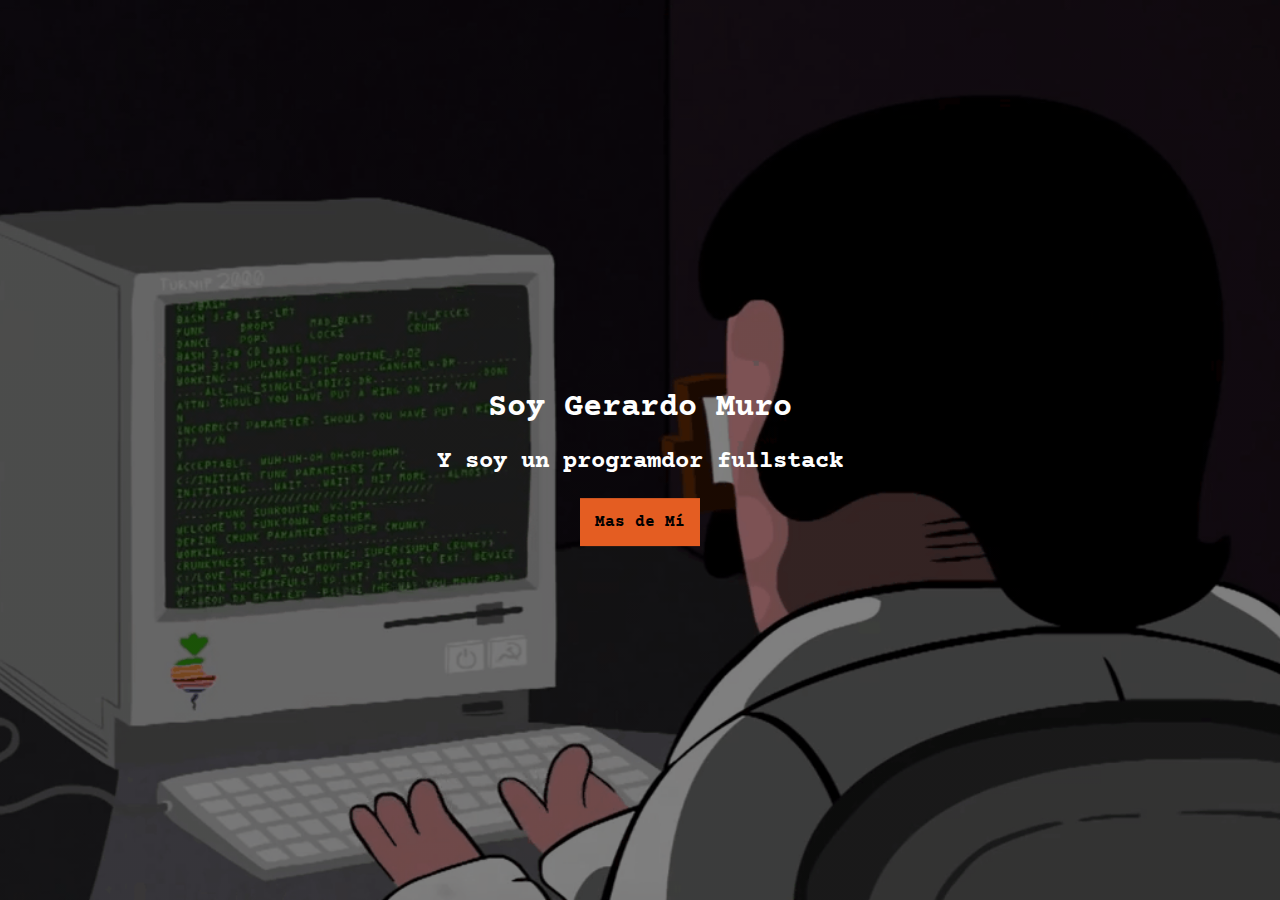
<file: index.html>
<!DOCTYPE html>
<html lang="en">
<head>
    <meta charset="UTF-8">
    <meta http-equiv="X-UA-Compatible" content="IE=edge">
    <meta name="viewport" content="width=device-width, initial-scale=1.0">
    <title>Gerardo Muro</title>
    <link rel="stylesheet" href="css/style.css">
    <link rel="preconnect" href="https://fonts.googleapis.com">
    <link rel="preconnect" href="https://fonts.gstatic.com" crossorigin>
    <link href="https://fonts.googleapis.com/css2?family=Courier+Prime:wght@700&display=swap" rel="stylesheet">
</head>
<body>
    <div class="hero-image">
        <div class="hero-text">
          <h1>Soy Gerardo Muro</h1>
          <h2>Y soy un programdor fullstack</h2><br>
          <a href="cv.html">
            Mas de Mí
          </a>
        </div>
      </div>
</body>
</html>
</file>
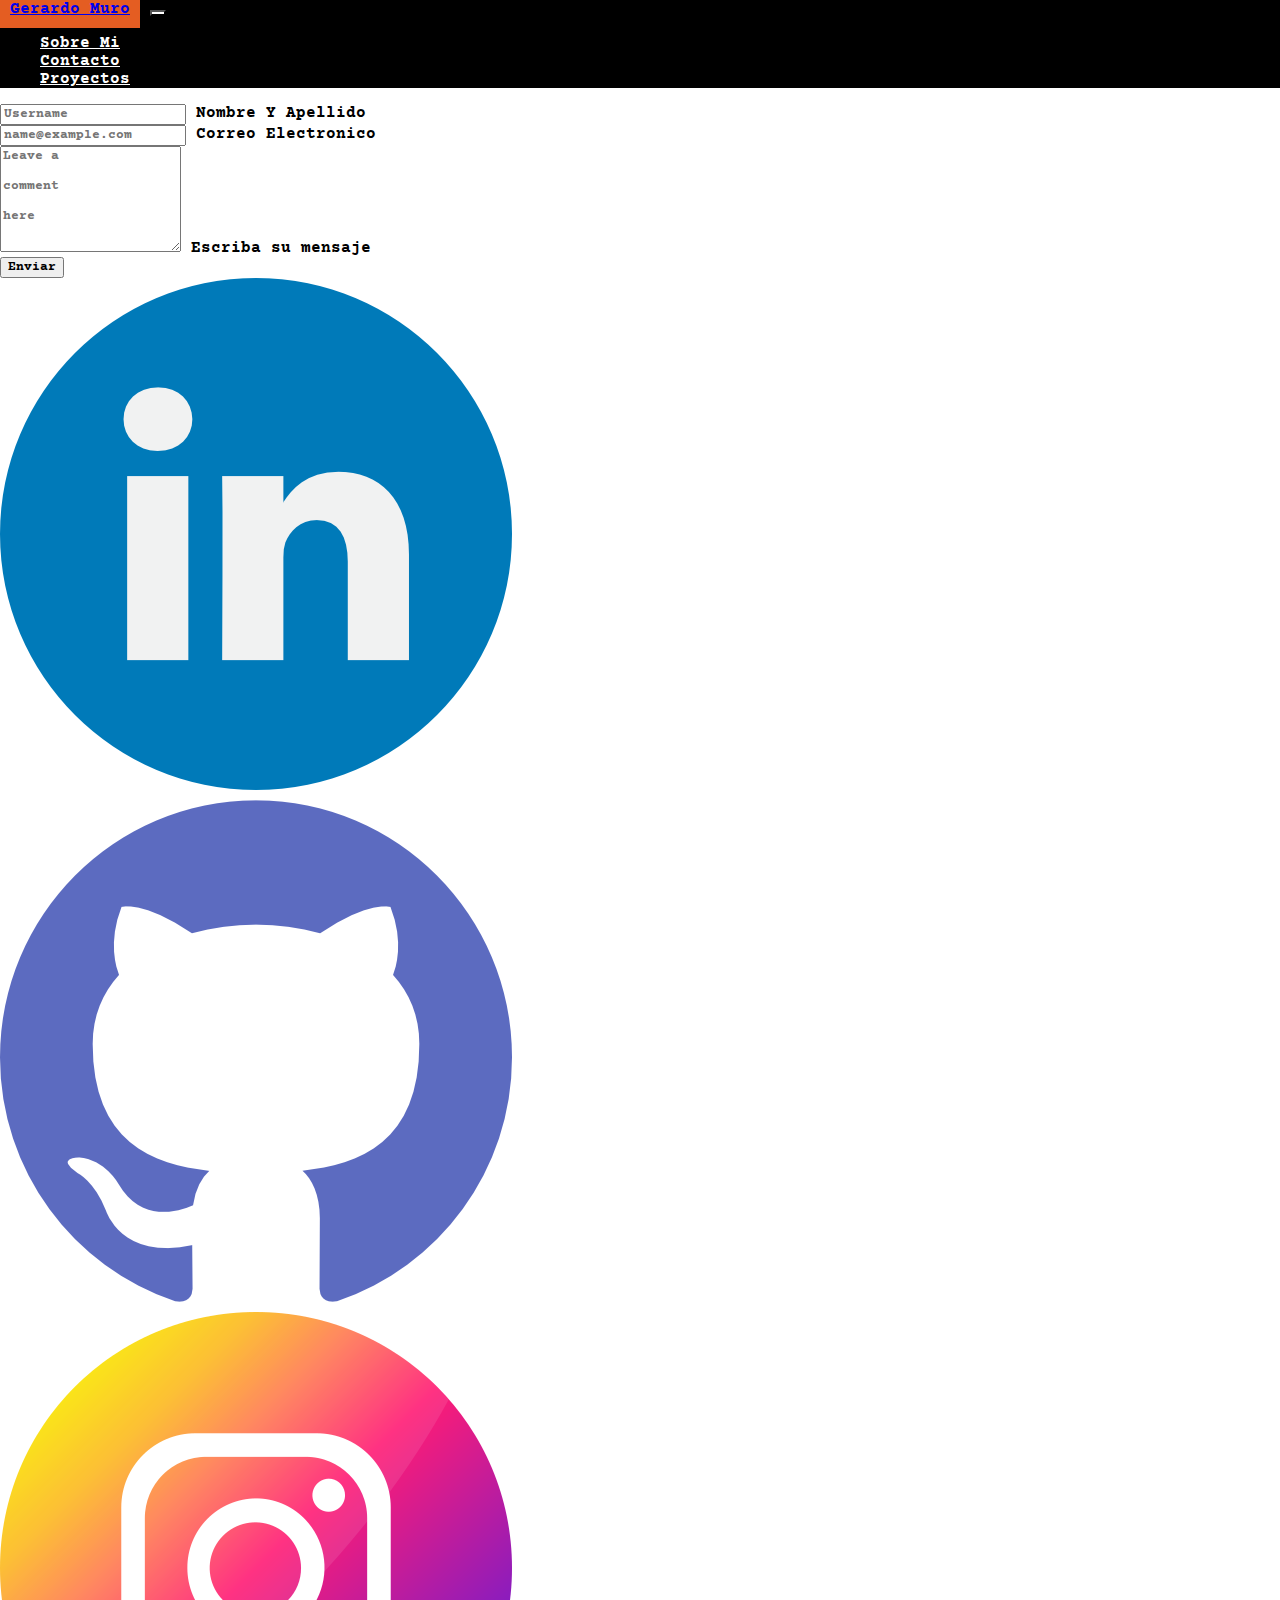
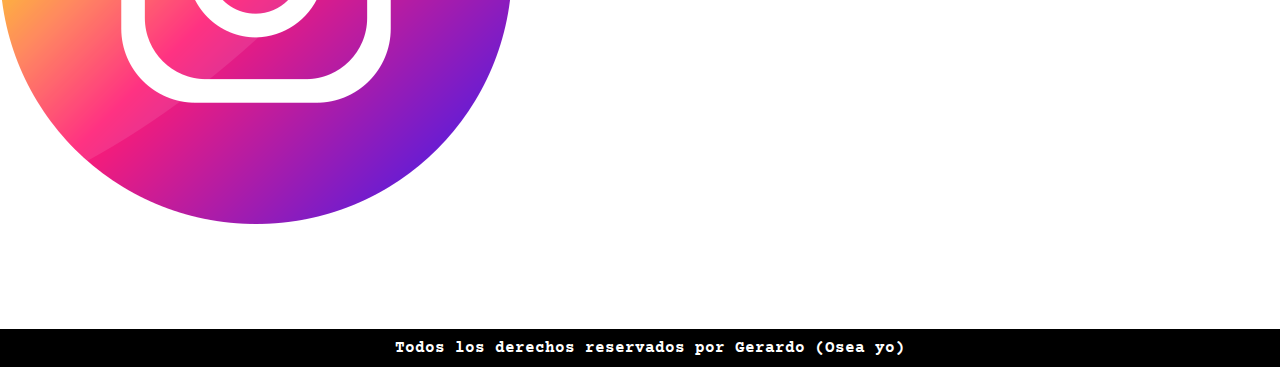
<file: contacto.html>
<!DOCTYPE html>
<html lang="en">
    <head>
        <meta charset="UTF-8">
        <meta http-equiv="X-UA-Compatible" content="IE=edge">
        <meta name="viewport" content="width=device-width, initial-scale=1.0">
        <title>Curriculum Gerardo Muro</title>
        <link
            href="https://cdn.jsdelivr.net/npm/bootstrap@5.2.2/dist/css/bootstrap.min.css"
            rel="stylesheet"
            integrity="sha384-Zenh87qX5JnK2Jl0vWa8Ck2rdkQ2Bzep5IDxbcnCeuOxjzrPF/et3URy9Bv1WTRi"
            crossorigin="anonymous"
            />
        <link rel="stylesheet" href="css/style-contacto.css">
        <link rel="stylesheet" href="css/style-contacto.css">
        <link rel="preconnect" href="https://fonts.googleapis.com">
        <link rel="preconnect" href="https://fonts.gstatic.com" crossorigin>
        <link
            href="https://fonts.googleapis.com/css2?family=Courier+Prime:wght@700&display=swap"
            rel="stylesheet">

    </head>

    <body>
        <div class="container-fluid p-0">
            <nav class="navbar navbar-expand-lg p-2 sticky-top">
                <div class="container-fluid">
                    <a class="navbar-brand text-light" href="index.html">Gerardo
                        Muro</a>
                    <button
                        class="navbar-toggler"
                        type="button"
                        data-bs-toggle="collapse"
                        data-bs-target="#navbarNav"
                        aria-controls="navbarNav"
                        aria-expanded="false"
                        aria-label="Toggle navigation">
                        <span class="navbar-toggler-icon"></span>
                    </button>
                    <div class="collapse navbar-collapse" id="navbarNav">
                        <ul class="navbar-nav text-center m-2">
                            <li class="nav-item me-5">
                                <a class="nav-link" aria-current="page"
                                    href="cv.html">Sobre Mi</a>
                            </li>
                            <li class="nav-item me-5">
                                <a class="nav-link" href="contacto.html">Contacto</a>
                            </li>
                            <li class="nav-item me-5">
                                <a class="nav-link" href="proyectos.html">Proyectos</a>
                            </li>
                        </ul>
                    </div>
                </div>
            </nav>

            <div class="container">
                <div class="container form">
                    <form action="">

                        <div class="input-group mb-3 mt-5">
                            <div class="form-floating is-valid was-validated">
                                <input type="text" class="form-control"
                                    id="floatingInputGroup1"
                                    placeholder="Username" required>
                                <label for="validationDefault01">Nombre
                                    Y Apellido</label>
                            </div>
                        </div>
                        <div class="form-floating mb-3 was-validated is-valid">
                            <input type="email" class="form-control"
                                id="floatingInput"
                                placeholder="name@example.com" required>
                            <label for="floatingInput">Correo Electronico</label>
                        </div>
                        <div class="form-floating">
                            <textarea class="form-control" placeholder="Leave a
                                comment
                                here" id="floatingTextarea2" style="height:
                                100px" required></textarea>
                            <label for="floatingTextarea2">Escriba su mensaje</label>
                        </div>
                        <div class="mb-3">
                            <button class="btn btn-primary mt-2" type="submit">Enviar</button>
                        </div>
                    </form>
                </div>

                <div class="d-flex flex-row mb-3 justify-content-evenly mt-5
                    flex-wrap">
                    <div class="p-2">
                        <div class="card border-0" style="width: 9rem;">
                            <a
                                href="https://www.linkedin.com/in/gerardo-ezequiel-muro-8029a9224/"
                                target="_blank">
                                <img src="icons/linkedin.png"
                                    class="card-img-top" alt="...">
                            </a>
                        </div>
                    </div>


                    <div class="p-2">
                        <div class="card border-0" style="width: 9rem;">
                            <a href="https://github.com/GerardoEzequielMuro"
                                target="_blank">
                                <img src="icons/github.png" class="card-img-top"
                                    alt="...">
                            </a>
                        </div>
                    </div>


                    <div class="p-2">
                        <div class="card border-0" style="width: 9rem;">
                            <a href="" target="_blank">
                                <img src="icons/instagram.png"
                                    class="card-img-top" alt="...">
                            </a>
                        </div>
                    </div>


                </div>

            </div>
        </div>
        <div>
        <footer class="pie">
            <span>Todos los derechos reservados por Gerardo (Osea yo)</span>
        </footer>
        </div>
        
        <script
            src="https://cdn.jsdelivr.net/npm/bootstrap@5.2.2/dist/js/bootstrap.bundle.min.js"
            integrity="sha384-OERcA2EqjJCMA+/3y+gxIOqMEjwtxJY7qPCqsdltbNJuaOe923+mo//f6V8Qbsw3"
            crossorigin="anonymous"></script>
    </body>
</html>
</file>
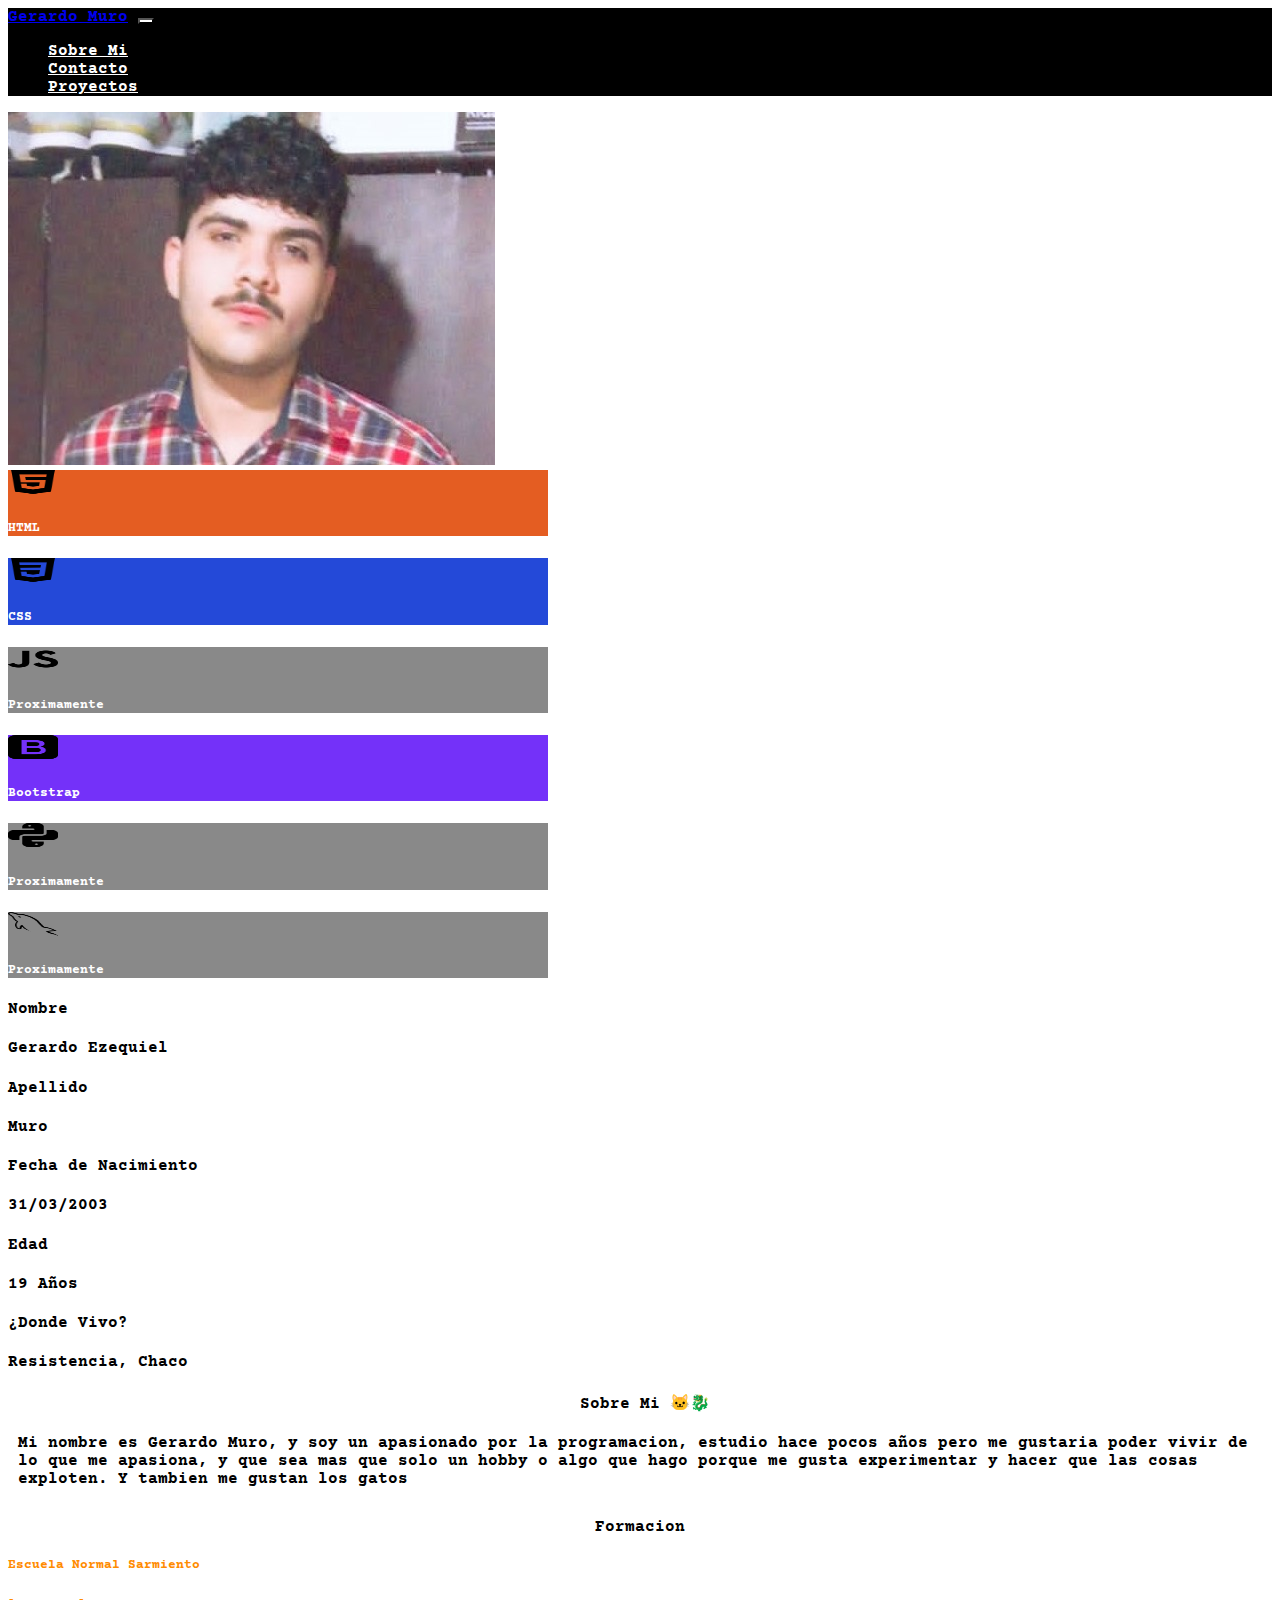
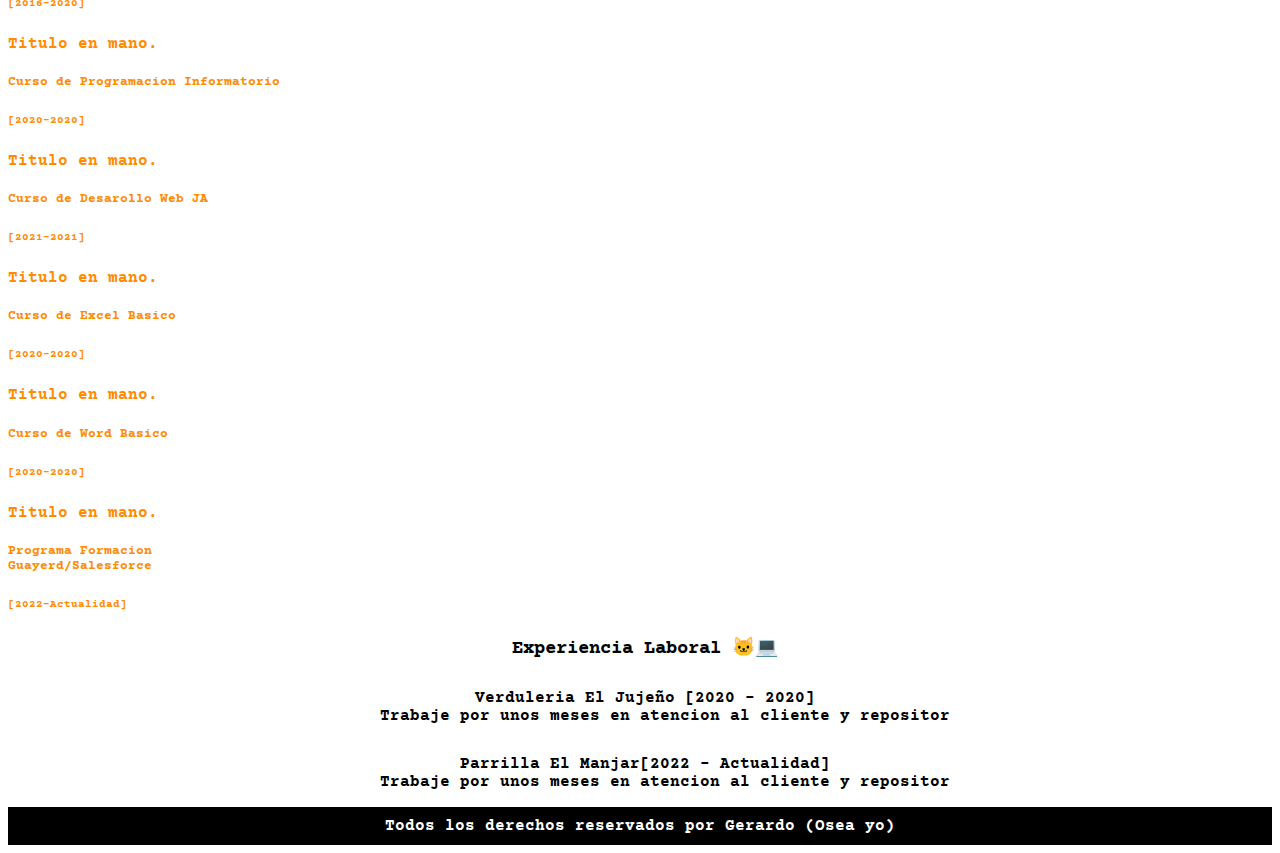
<file: cv.html>
<!DOCTYPE html>
<html lang="en">
    <head>
        <meta charset="UTF-8">
        <meta http-equiv="X-UA-Compatible" content="IE=edge">
        <meta name="viewport" content="width=device-width, initial-scale=1.0">
        <title>Curriculum Gerardo Muro</title>
        <link
            href="https://cdn.jsdelivr.net/npm/bootstrap@5.2.2/dist/css/bootstrap.min.css"
            rel="stylesheet"
            integrity="sha384-Zenh87qX5JnK2Jl0vWa8Ck2rdkQ2Bzep5IDxbcnCeuOxjzrPF/et3URy9Bv1WTRi"
            crossorigin="anonymous">
        <link rel="stylesheet" href="css/cv.css">
        <link rel="preconnect" href="https://fonts.googleapis.com">
        <link rel="preconnect" href="https://fonts.gstatic.com" crossorigin>
        <link href="https://fonts.googleapis.com/css2?family=Courier+Prime:wght@700&display=swap" rel="stylesheet">

    </head>

    <body>
        <div class="container-fluid p-0">
            <nav class="navbar navbar-expand-lg p-2 sticky-top">
                <div class="container-fluid">
                    <a class="navbar-brand text-light" href="index.html">Gerardo
                        Muro</a>
                    <button
                        class="navbar-toggler"
                        type="button"
                        data-bs-toggle="collapse"
                        data-bs-target="#navbarNav"
                        aria-controls="navbarNav"
                        aria-expanded="false"
                        aria-label="Toggle navigation">
                        <span class="navbar-toggler-icon"></span>
                    </button>
                    <div class="collapse navbar-collapse" id="navbarNav">
                        <ul class="navbar-nav text-center m-2">
                            <li class="nav-item me-5">
                                <a class="nav-link" aria-current="page"
                                    href="cv.html">Sobre Mi</a>
                            </li>
                            <li class="nav-item me-5">
                                <a class="nav-link" href="contacto.html">Contacto</a>
                            </li>
                            <li class="nav-item me-5">
                                <a class="nav-link" href="proyectos.html">Proyectos</a>
                            </li>
                        </ul>
                    </div>
                </div>
            </nav>

            <div class="d-flex m-3">
                <div class="p-2 flex-shrink-1">
                    <img
                        src="media/foto-perfil.jpeg"
                        class="img-fluid d-block mb-3"
                        alt="Foto de Curriculum"
                        />

                    <div
                        class="card mb-3 text-center html-color"
                        style="max-width: 540px; max-height: 100px;">
                        <div class="row g-0">
                            <div class="col-md-4">
                                <img
                                    src="icons/html-svg.svg.png"
                                    class="img-fluid rounded-start mt-2"
                                    width="50px"
                                    height="24"
                                    alt="HTML"
                                    />
                            </div>
                            <div class="col-md-8">
                                <div class="card-body">
                                    <h5 class="card-title">HTML</h5>
                                </div>
                            </div>
                        </div>
                    </div>
                    <div class="card mb-3 text-center css-color"
                        style="max-width: 540px; max-height: 100px;">
                        <div class="row g-0">
                            <div class="col-md-4">
                                <img
                                    src="icons/CSS.png"
                                    class="img-fluid rounded-start mt-2"
                                    width="50px"
                                    height="24"
                                    alt="CSS"
                                    />
                            </div>
                            <div class="col-md-8">
                                <div class="card-body">
                                    <h5 class="card-title">CSS</h5>
                                </div>
                            </div>
                        </div>
                    </div>
                    <div class="card mb-3 text-center js-color"
                        style="max-width: 540px; max-height: 100px;">
                        <div class="row g-0">
                            <div class="col-md-4">
                                <img
                                    src="icons/javascript.png"
                                    class="img-fluid rounded-start mt-2"
                                    width="50px"
                                    height="24"
                                    alt="CSS"
                                    />
                            </div>
                            <div class="col-md-8">
                                <div class="card-body">
                                    <h5 class="card-title">Proximamente</h5>
                                </div>
                            </div>
                        </div>
                    </div>
                    <div class="card mb-3 text-center bootstrap-color"
                        style="max-width: 540px; max-height: 100px;">
                        <div class="row g-0">
                            <div class="col-md-4">
                                <img
                                    src="icons/bootstrap.png"
                                    class="img-fluid rounded-start mt-2"
                                    width="50px"
                                    height="24"
                                    alt="CSS"
                                    />
                            </div>
                            <div class="col-md-8">
                                <div class="card-body">
                                    <h5 class="card-title">Bootstrap</h5>
                                </div>
                            </div>
                        </div>
                    </div>
                    <div class="card mb-3 text-center python-color"
                        style="max-width: 540px; max-height: 100px;">
                        <div class="row g-0">
                            <div class="col-md-4">
                                <img
                                    src="icons/python.png"
                                    class="img-fluid rounded-start mt-2"
                                    width="50px"
                                    height="24"
                                    alt="Python"
                                    />
                            </div>
                            <div class="col-md-8">
                                <div class="card-body">
                                    <h5 class="card-title">Proximamente</h5>
                                </div>
                            </div>
                        </div>
                    </div>
                    <div class="card mb-3 text-center mysql-color"
                        style="max-width: 540px; max-height: 100px;">
                        <div class="row g-0">
                            <div class="col-md-4">
                                <img
                                    src="icons/mysql.png"
                                    class="img-fluid rounded-start mt-2"
                                    width="50px"
                                    height="24"
                                    alt="MySQL"
                                    />
                            </div>
                            <div class="col-md-8">
                                <div class="card-body">
                                    <h5 class="card-title">Proximamente</h5>
                                </div>
                            </div>
                        </div>
                    </div>
                </div>
                <div class="p-2 w-100">
                    <div class="d-flex flex-row mb-3 flex-wrap text-center">
                        <div class="p-2 me-4">
                            <h4>Nombre</h4>
                            <span>Gerardo Ezequiel</span>
                        </div>

                        <div class="p-2 me-4">
                            <h4>Apellido</h4>
                            <span>Muro</span>
                        </div>

                        <div class="p-2 me-4">
                            <h4>Fecha de Nacimiento</h4>
                            <span>31/03/2003</span>
                        </div>

                        <div class="p-2 me-4">
                            <h4>Edad</h4>
                            <span>19 Años</span>
                        </div>

                        <div class="p-2 me-4">
                            <h4>¿Donde Vivo?</h4>
                            <span>Resistencia, Chaco</span>
                        </div>
                    </div>

                    <div class="sobre-mi">
                        <h4>Sobre Mi 🐱‍🐉</h4>
                        <p>Mi nombre es Gerardo Muro, y soy un apasionado por la
                            programacion, estudio hace pocos años pero me
                            gustaria poder vivir de lo que me apasiona, y que
                            sea mas que solo un hobby o algo que hago porque me
                            gusta experimentar y hacer que las cosas exploten.
                            Y tambien me gustan los gatos
                        </p>
                    </div>

                    <div class="container-fluid formacion">
                        <h4>Formacion</h4>
                        <div class="d-flex flex-row mb-3 flex-wrap
                            justify-content-center">

                            <div class="p-2 ">
                                <div class="card bg-black tarjetas"
                                    style="width: 18rem;">
                                    <div class="card-body">
                                        <h5 class="card-title">Escuela Normal
                                            Sarmiento</h5>
                                        <h6 class="card-subtitle mb-2
                                            text-light">[2016-2020]</h6>
                                        <p class="card-text">Titulo en mano.</p>
                                    </div>
                                </div>
                            </div>

                            <div class="p-2">
                                <div class="card bg-black tarjetas"
                                    style="width: 18rem">
                                    <div class="card-body">
                                        <h5 class="card-title">
                                            Curso de Programacion Informatorio
                                        </h5>
                                        <h6 class="card-subtitle mb-2
                                            text-light">[2020-2020]</h6>
                                        <p class="card-text">Titulo en mano.</p>
                                    </div>
                                </div>
                            </div>

                            <div class="p-2">
                                <div class="card bg-black tarjetas"
                                    style="width: 18rem">
                                    <div class="card-body">
                                        <h5 class="card-title">Curso de
                                            Desarollo Web JA</h5>
                                        <h6 class="card-subtitle mb-2
                                            text-light">[2021-2021]</h6>
                                        <p class="card-text">Titulo en mano.</p>
                                    </div>
                                </div>
                            </div>

                            <div class="p-2">
                                <div class="card bg-black tarjetas"
                                    style="width: 18rem">
                                    <div class="card-body">
                                        <h5 class="card-title">Curso de Excel
                                            Basico</h5>
                                        <h6 class="card-subtitle mb-2
                                            text-light">[2020-2020]</h6>
                                        <p class="card-text">Titulo en mano.</p>
                                    </div>
                                </div>
                            </div>

                            <div class="p-2">
                                <div class="card bg-black tarjetas"
                                    style="width: 18rem">
                                    <div class="card-body">
                                        <h5 class="card-title">Curso de Word
                                            Basico</h5>
                                        <h6 class="card-subtitle mb-2
                                            text-light">[2020-2020]</h6>
                                        <p class="card-text">Titulo en mano.</p>
                                    </div>
                                </div>
                            </div>

                            <div class="p-2">
                                <div class="card bg-black tarjetas"
                                    style="width: 18rem">
                                    <div class="card-body">
                                        <h5 class="card-title">
                                            Programa Formacion
                                            Guayerd/Salesforce
                                        </h5>
                                        <h6 class="card-subtitle mb-2
                                            text-light">
                                            [2022-Actualidad]
                                        </h6>
                                        <p class="card-text"></p>
                                    </div>
                                </div>
                            </div>
                        </div>

                        <section class="experiencia">
                            <h3>Experiencia Laboral 🐱‍💻</h3>
                            <dl>
                                <dt>Verduleria El Jujeño [2020 - 2020]</dt>
                                <dd>Trabaje por unos meses en atencion al
                                    cliente y repositor</dd>
                            </dl>
                            <dl>
                                <dt>Parrilla El Manjar[2022 - Actualidad]</dt>
                                <dd>Trabaje por unos meses en atencion al
                                    cliente y repositor</dd>
                            </dl>
                        </section>
                    </div>
                </div>
            </div>
            <footer class="pie">
                <span>Todos los derechos reservados por Gerardo (Osea yo)</span>
              </footer>
        </div>

        <script
            src="https://cdn.jsdelivr.net/npm/bootstrap@5.2.2/dist/js/bootstrap.bundle.min.js"
            integrity="sha384-OERcA2EqjJCMA+/3y+gxIOqMEjwtxJY7qPCqsdltbNJuaOe923+mo//f6V8Qbsw3"
            crossorigin="anonymous"></script>
    </body>
</html>
</file>
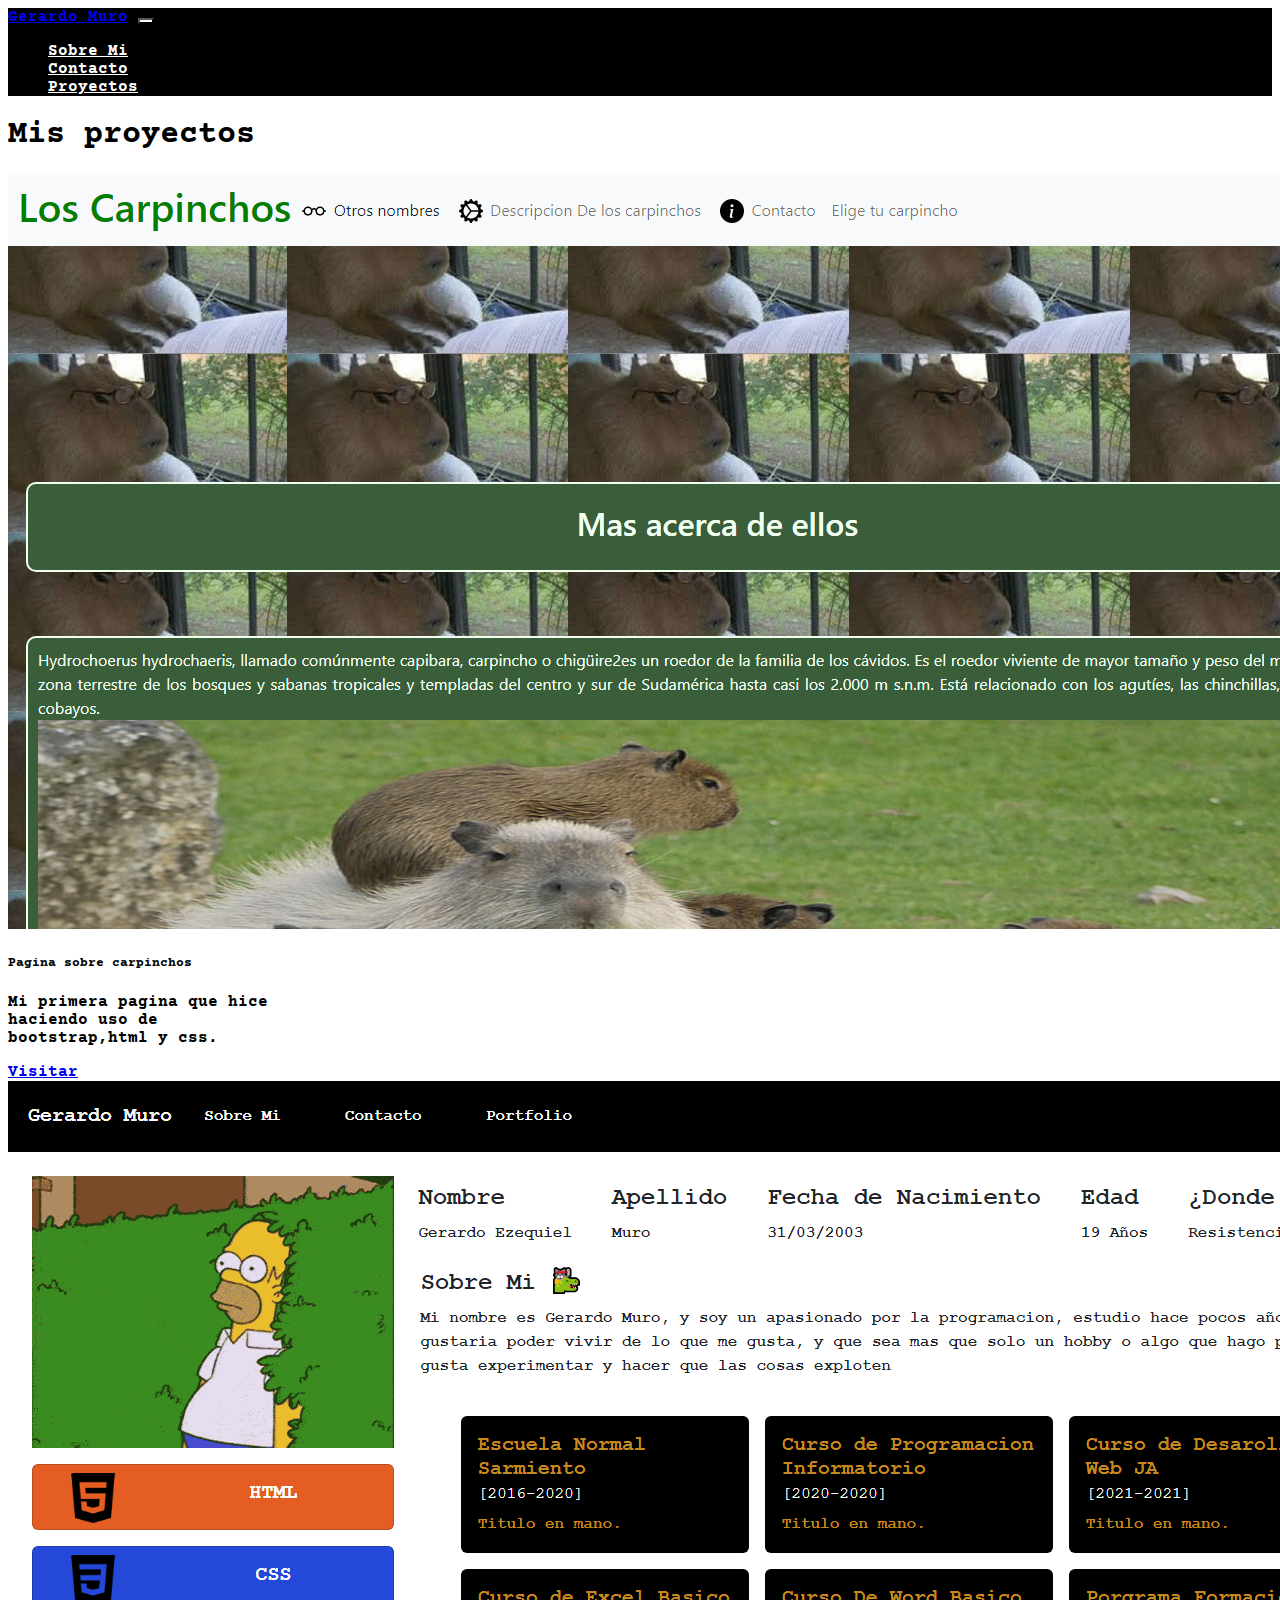
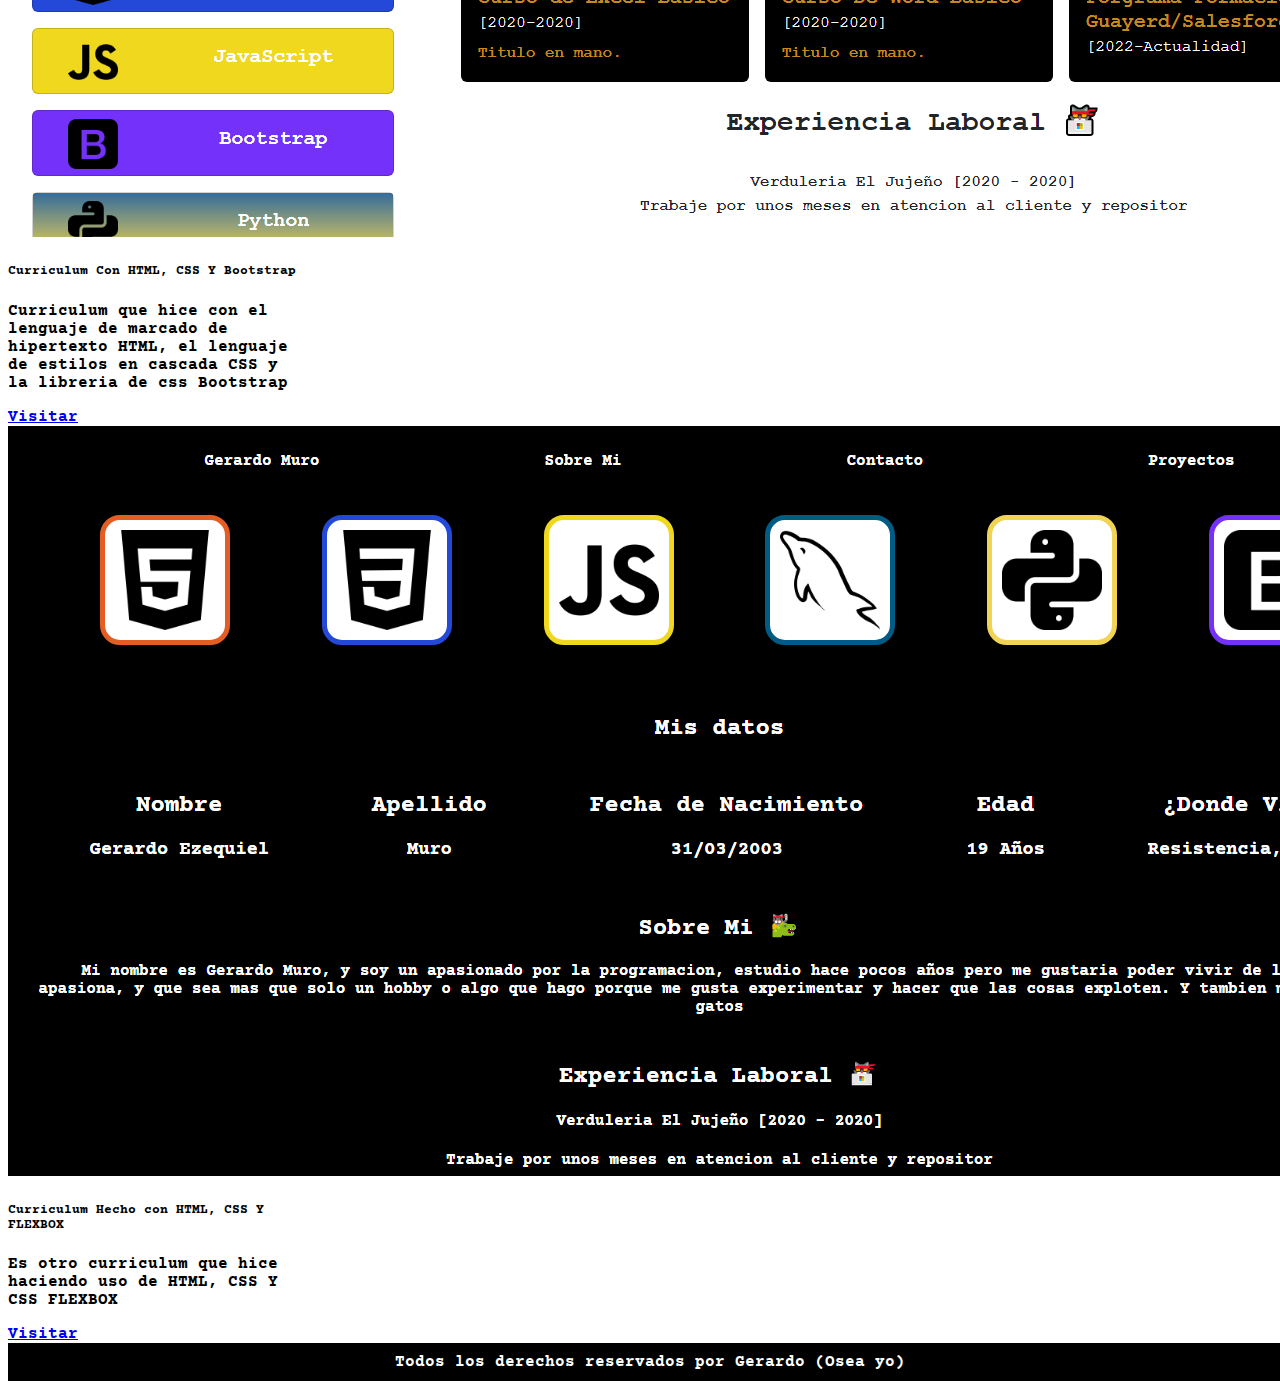
<file: proyectos.html>
<!DOCTYPE html>
<html lang="en">
    <head>
        <meta charset="UTF-8">
        <meta http-equiv="X-UA-Compatible" content="IE=edge">
        <meta name="viewport" content="width=device-width, initial-scale=1.0">
        <title>Curriculum Gerardo Muro</title>
        <link
            href="https://cdn.jsdelivr.net/npm/bootstrap@5.2.2/dist/css/bootstrap.min.css"
            rel="stylesheet"
            integrity="sha384-Zenh87qX5JnK2Jl0vWa8Ck2rdkQ2Bzep5IDxbcnCeuOxjzrPF/et3URy9Bv1WTRi"
            crossorigin="anonymous"
            />
        <link rel="stylesheet" href="css/style-proyectos.css">
        <link rel="preconnect" href="https://fonts.googleapis.com">
        <link rel="preconnect" href="https://fonts.gstatic.com" crossorigin>
        <link href="https://fonts.googleapis.com/css2?family=Courier+Prime:wght@700&display=swap" rel="stylesheet">

    </head>

    <body>
        <div class="container-fluid p-0">
            <nav class="navbar navbar-expand-lg p-2 sticky-top">
                <div class="container-fluid">
                    <a class="navbar-brand text-light" href="index.html">Gerardo
                        Muro</a>
                    <button
                        class="navbar-toggler"
                        type="button"
                        data-bs-toggle="collapse"
                        data-bs-target="#navbarNav"
                        aria-controls="navbarNav"
                        aria-expanded="false"
                        aria-label="Toggle navigation">
                        <span class="navbar-toggler-icon"></span>
                    </button>
                    <div class="collapse navbar-collapse" id="navbarNav">
                        <ul class="navbar-nav text-center m-2">
                            <li class="nav-item me-5">
                                <a class="nav-link" aria-current="page"
                                    href="cv.html">Sobre Mi</a>
                            </li>
                            <li class="nav-item me-5">
                                <a class="nav-link" href="contacto.html">Contacto</a>
                            </li>
                            <li class="nav-item me-5">
                                <a class="nav-link" href="proyectos.html">Proyectos</a>
                            </li>
                        </ul>
                    </div>
                </div>
            </nav>
            <h1 class="display-1 text-center mt-5">Mis proyectos</h1>
            <div class="container">
                <div class="d-flex flex-row mb-3 justify-content-evenly align-items-baseline mt-5 flex-wrap">

                    <div class="p-2">
                        <div class="card" style="width: 18rem;">
                            <img src="media/carpinchos.PNG" class="card-img-top" alt="Pagina de carpinchos">
                            <div class="card-body">
                              <h5 class="card-title">Pagina sobre carpinchos</h5>
                              <p class="card-text">Mi primera pagina que hice haciendo uso de bootstrap,html y css.</p>
                              <a href="https://gerardoezequielmuro.github.io/" target="_blank" class="btn btn-primary d-flex justify-content-center">Visitar</a>
                            </div>
                          </div>
                    </div>

                    <div class="p-2">
                        <div class="card" style="width: 18rem;">
                            <img src="media/curriculum.png" class="card-img-top" alt="Curriculum">
                            <div class="card-body">
                              <h5 class="card-title">Curriculum Con HTML, CSS Y Bootstrap</h5>
                              <p class="card-text">Curriculum que hice con el lenguaje de marcado de hipertexto HTML, el lenguaje de estilos en cascada CSS y la libreria de css Bootstrap</p>
                              <a href="#" class="btn btn-primary d-flex justify-content-center">Visitar</a>
                            </div>
                          </div>
                    </div>

                    <div class="p-2">
                        <div class="card" style="width: 18rem;">
                            <img src="media/curriculum-flex.png" class="card-img-top" alt="...">
                            <div class="card-body">
                              <h5 class="card-title">Curriculum Hecho con HTML, CSS Y FLEXBOX</h5>
                              <p class="card-text">Es otro curriculum que hice haciendo uso de HTML, CSS Y CSS FLEXBOX</p>
                              <a href="#" class="btn btn-primary d-flex justify-content-center">Visitar</a>
                            </div>
                          </div>
                    </div>

                  </div>
                  
            </div>

            <footer class="pie">
                <span>Todos los derechos reservados por Gerardo (Osea yo)</span>
              </footer>
            <script
                src="https://cdn.jsdelivr.net/npm/bootstrap@5.2.2/dist/js/bootstrap.bundle.min.js"
                integrity="sha384-OERcA2EqjJCMA+/3y+gxIOqMEjwtxJY7qPCqsdltbNJuaOe923+mo//f6V8Qbsw3"
                crossorigin="anonymous"></script>
        </body>
    </html>
</file>
<file: css/style.css>
body, html {
    height: 100%;
    padding: 0;
    margin: 0;
    font-family: 'Courier Prime', monospace;
    font-weight: bold;
}

.hero-image {
  background-image: linear-gradient(rgba(0, 0, 0, 0.5), rgba(0, 0, 0, 0.5)), url("../media/gif-inicial.gif");
  height: 100%;
  background-position: center;
  background-repeat: no-repeat;
  background-size: cover;
  position: relative;
}


.hero-text {
  text-align: center;
  position: absolute;
  top: 50%;
  left: 50%;
  transform: translate(-50%, -50%);
  color: white;
}

a {
    background-color: #e45d22;
    padding: 15px;
    text-decoration: none;
    color: #000;
}
</file>
<file: css/style-contacto.css>
* {
  font-family: 'Courier Prime', monospace;
  font-weight: bold;
}

html, body {
  width: 100%;
  height: 100%;
  margin: 0;
  padding: 0;
}
.nav-item:hover {
  background-color: #e45d22;
  padding: 10px;
}
.navbar-brand:hover {
  background-color: #e45d22;
  padding: 10px;
}

.navbar {
  background-color: #000;
}
.nav-link {
  color: #fff;
}
.navbar-toggler {
  background-color: #fff;
}

h4,
h5,
h3,
span {
  font-weight: bold;
}


.pie {
  width: 100%;
  height: auto;
  padding: 10px;
  margin-top: 100px;
  color: #fff;
  text-align: center;
  background-color: #000;
}
</file>
<file: css/cv.css>
* {
  font-family: 'Courier Prime', monospace;
  font-weight: bold;
  box-sizing: border-box;
}
.nav-item:hover {
  background-color: #e45d22;
  padding: 10px;
}

.navbar-brand:hover {
  background-color: #e45d22;
  padding: 10px;
}
.navbar {
  background-color: #000;
}
.nav-link {
  color: white;
}
.navbar-toggler {
  background-color: #fff;
}

h4,
h5,
h3,
span {
  font-weight: bold;
}

.experiencia {
  margin-left: 10px;
}
.experiencia h3 {
  text-align: center;
}
.experiencia dl {
  margin-top: 30px;
  text-align: center;
}

.sobre-mi h4{
  text-align: center;
}

.sobre-mi {
  margin-left: 10px;
  margin-bottom: 30px;
}

.tarjetas {
  color: #FF8B00;
}

.formacion h4 {
  text-align: center;
}

.html-color {
  background-color: #e45d22;
  color: #fff;
}
.css-color {
    background-color: #2449d8;
    color: #fff;
}

.bootstrap-color {
  background-color: #7431f9;
  color: #fff;
}

.js-color {
  background-color: #898989;
  color: #fff;
}

.python-color{
    background-image: linear-gradient(#898989,#898989);
    background-repeat: no-repeat;
    color: #fff;
}

.mysql-color {
    background-color: #898989;
    color: #fff;
}


.pie {
  width: 100%;
  height: auto;
  padding: 10px;
  color: #fff;
  text-align: center;
  background-color: #000;
}


@media only screen and (max-width: 600px) {
  .d-flex {
    flex-wrap: wrap;
    justify-content: center;
  }

  .tarjetas {
    width: 35vw !important;
    height: 35vh !important;

  }
}

@media only screen and (max-width: 1050px) {
  .d-flex {
    flex-wrap: wrap;
    justify-content: center;
  }

  .tarjetas {
    width: 35vw !important;
    height: 35vh !important;

  }
}
</file>
<file: css/style-proyectos.css>
* {
  font-family: 'Courier Prime', monospace;
  font-weight: bold;
}
.nav-item:hover {
  background-color: #e45d22;
  padding: 10px;
}
.navbar-brand:hover {
  background-color: #e45d22;
  padding: 10px;
}

.navbar {
  background-color: #000;
}
.nav-link {
  color: #fff;
}
.navbar-toggler {
  background-color: #fff;
}

h4,
h5,
h3,
span {
  font-weight: bold;
}


.pie {
  width: 100%;
  height: auto;
  padding: 10px;
  color: #fff;
  text-align: center;
  background-color: #000;
}
</file>
